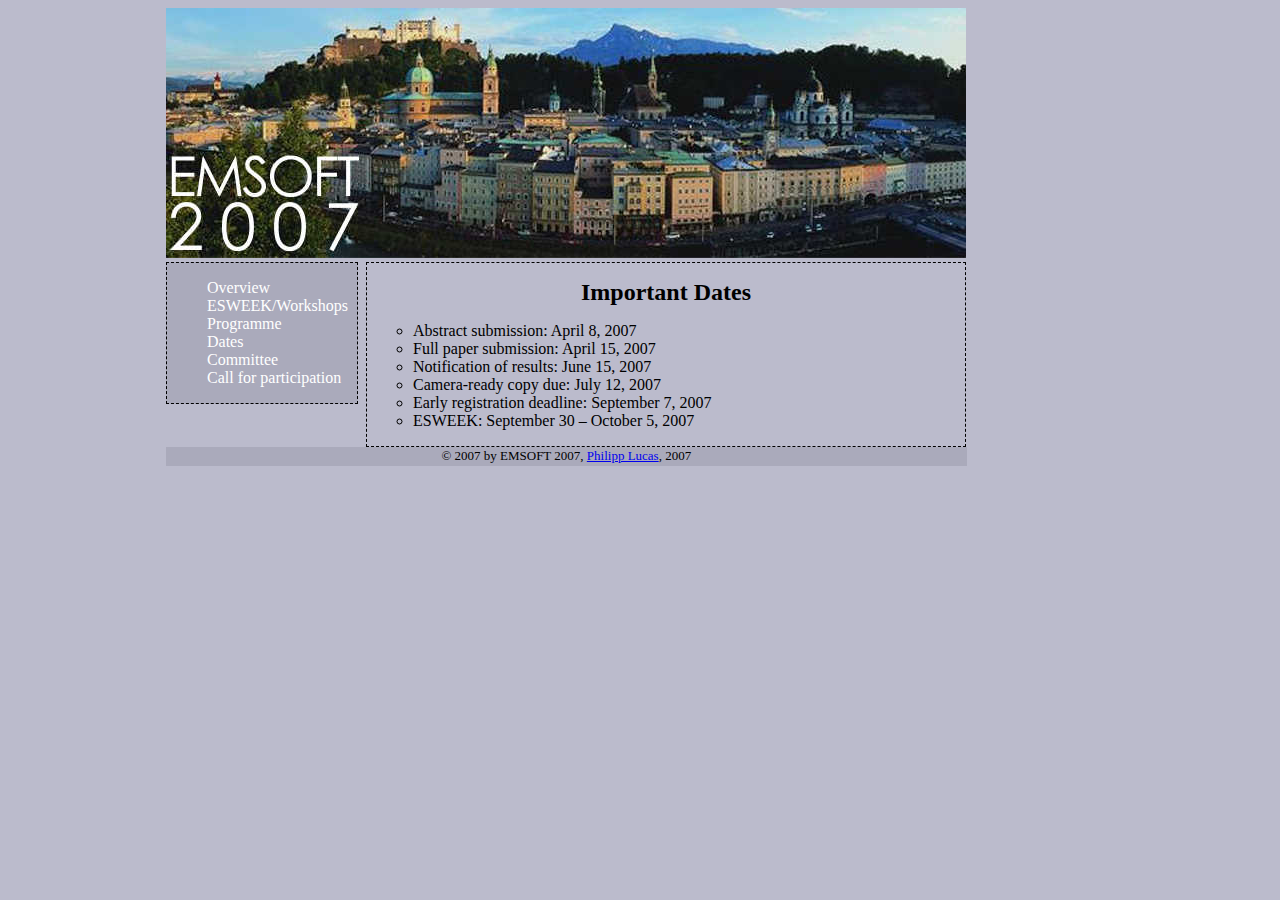
<file: dates.html>
<?xml version="1.0" encoding="utf-8" ?>
<!DOCTYPE html PUBLIC "-//W3C//DTD XHTML 1.0 Strict//EN"
          "http://www.w3.org/TR/xhtml1/DTD/xhtml1-strict.dtd">
<html xmlns="http://www.w3.org/1999/xhtml" lang="en">
<head>
 <meta http-equiv="Content-Type" content="text/html; charset=utf-8"/>
 <title>EMSOFT 2007</title>
 <link href="emsoft.css" rel="stylesheet" type="text/css"/>
</head>

<body>

<div class="all">

<!--                                          -->

<div id="header">
  <img src="emsoft.jpg" alt="Salzburg"/>
</div>

<!--                                          -->

<div class="left">
  <ul>
  <li class="leftlink">
    <a href="emsoft07.html">Overview</a>
  </li>

  <li class="leftlink">
    <a href="esweek.html">ESWEEK/Workshops</a>
  </li>

  <li class="leftlink">
    <a href="program.html">Programme</a>
  </li>

  <li class="leftlink">
    <a href="dates.html">Dates</a>
  </li>

  <li class="leftlink">
    <a href="PC.html">Committee</a>
  </li>

  <li class="leftlink">
    <a href="http://www.ida.liu.se/conferences/codes/esweek//ESWEEK%202007%20Call%20for%20Participation.txt">Call for participation</a>
  </li>

  </ul>
</div>


<!--                                          -->

<div class="main">
  <h1>Important Dates</h1>

  <ul>
    <li>Abstract submission: April 8, 2007</li>
    <li>Full paper submission: April 15, 2007</li>
    <li>Notification of results: June 15, 2007</li>
    <li>Camera-ready copy due: July 12, 2007 </li>
    <li>Early registration deadline: September 7, 2007</li>
    <li>ESWEEK: September 30 &ndash; October 5, 2007</li>
  </ul>

</div>

<!--                                          -->

<div class="down">
  <p>&copy; 2007 by EMSOFT 2007, <a href="mailto:phlucas@cs.uni-sb.de">Philipp Lucas</a>, 2007</p>
</div>

</div>
</body>
</html>
</file>
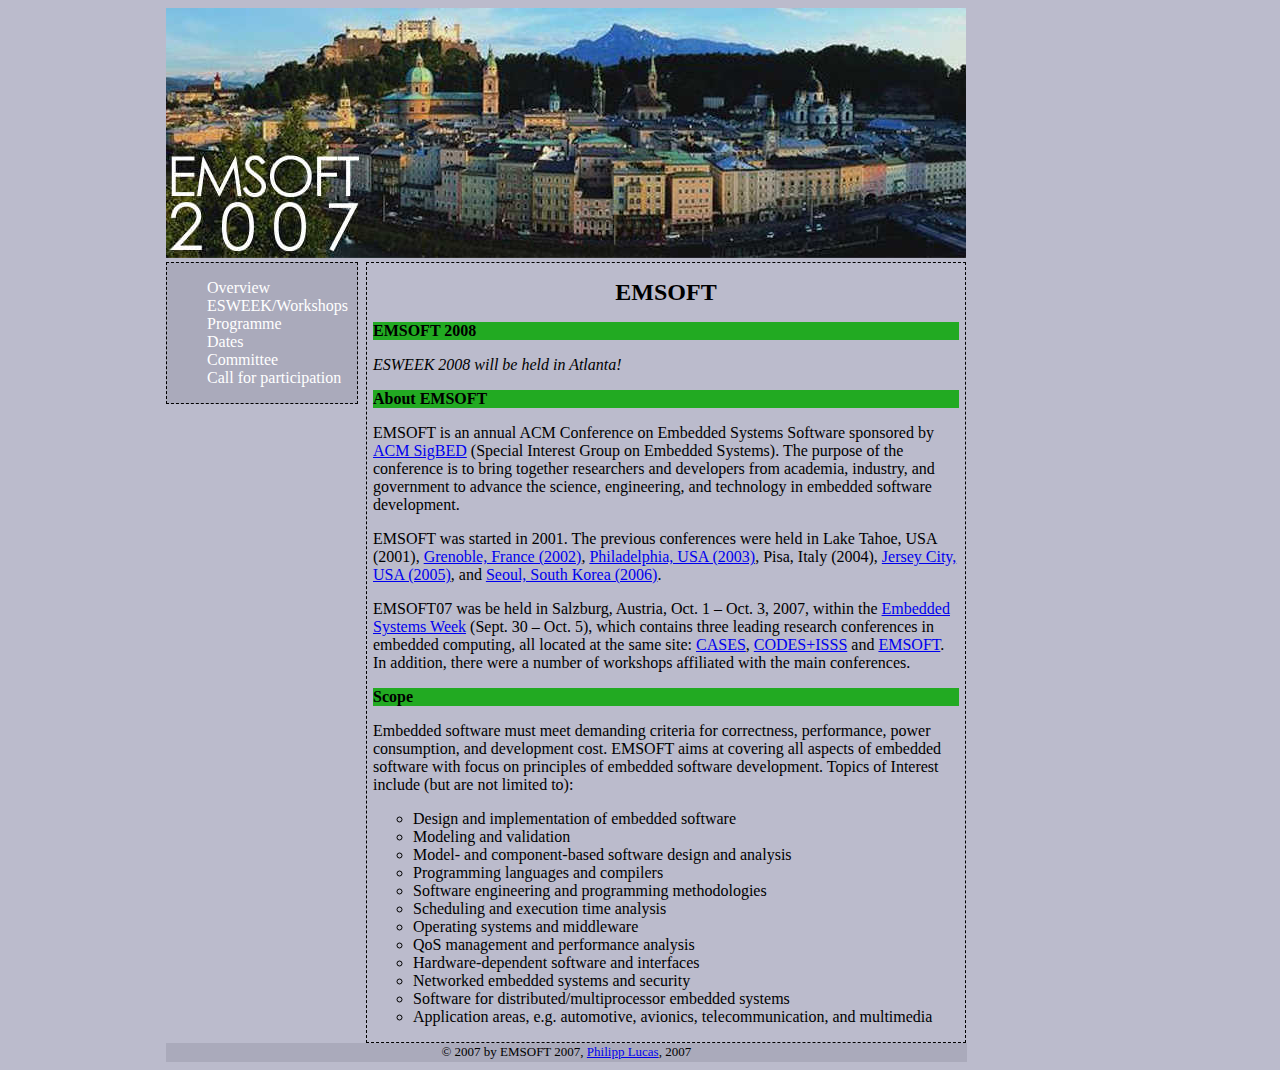
<file: emsoft07.html>
<?xml version="1.0" encoding="utf-8" ?>
<!DOCTYPE html PUBLIC "-//W3C//DTD XHTML 1.0 Strict//EN"
          "http://www.w3.org/TR/xhtml1/DTD/xhtml1-strict.dtd">
<html xmlns="http://www.w3.org/1999/xhtml" lang="en">
<head>
 <meta http-equiv="Content-Type" content="text/html; charset=utf-8"/>
 <title>EMSOFT 2007</title>
 <link href="emsoft.css" rel="stylesheet" type="text/css"/>
</head>

<body>

<div class="all">

<!--                                          -->

<div id="header">
  <img src="emsoft.jpg" alt="Salzburg"/>
</div>

<!--                                          -->

<div class="left">
  <ul>
  <li class="leftlink">
    <a href="emsoft07.html">Overview</a>
  </li>

  <li class="leftlink">
    <a href="esweek.html">ESWEEK/Workshops</a>
  </li>

  <li class="leftlink">
    <a href="program.html">Programme</a>
  </li>

  <li class="leftlink">
    <a href="dates.html">Dates</a>
  </li>

  <li class="leftlink">
    <a href="PC.html">Committee</a>
  </li>

  <li class="leftlink">
    <a href="http://www.ida.liu.se/conferences/codes/esweek//ESWEEK%202007%20Call%20for%20Participation.txt">Call for participation</a>
  </li>

  </ul>
</div>


<!--                                          -->

<div class="main">
  <h1>EMSOFT</h1>  
  <h2>EMSOFT 2008</h2>
    <p><em>ESWEEK 2008 will be held in Atlanta!</em></p>

  <h2>About EMSOFT</h2>
    <p>EMSOFT is an annual ACM Conference on Embedded Systems Software
    sponsored by <a href="http://www.acm.org/sigs/sigbed">ACM SigBED</a>
    (Special Interest Group on Embedded Systems).
    The purpose of the conference is to bring together researchers and
    developers from academia, industry, and government to advance the
    science, engineering, and technology in embedded software development.</p>

    <p>EMSOFT was started in 2001. The previous conferences were held in
    Lake Tahoe, USA (2001),
    <a href="http://www-emsoft02.imag.fr/">Grenoble, France (2002)</a>,
    <a href="http://www1.cs.columbia.edu/~sedwards/emsoft2003/">Philadelphia,
     USA (2003)</a>,
    Pisa, Italy (2004),
    <a href="http://www.princeton.edu/~wolf/EMSOFT-2005/">Jersey City, USA
     (2005)</a>, and
    <a href="http://herkules.it.uu.se:8082/">Seoul, South Korea (2006)</a>.
    </p>

    <p>EMSOFT07 was be held in Salzburg, Austria, Oct. 1 &ndash; Oct. 3,
    2007, within the <a href="http://www.esweek.org">Embedded Systems Week</a>
    (Sept. 30 &ndash; Oct. 5), which contains three leading research
    conferences in embedded computing, all located at the same site:
    <a href="http://www.casesconference.org">CASES</a>,
    <a href="http://www.codes-isss.org/">CODES+ISSS</a>
    and <a href="http://www.emsoft.org">EMSOFT</a>.
    In addition, there were a number of workshops affiliated with
    the main conferences.</p>

  <h2>Scope</h2>
    <p>Embedded software must meet demanding criteria for correctness,
    performance, power consumption, and development cost. EMSOFT aims at
    covering all aspects of embedded software with focus on principles of
    embedded software development. Topics of Interest include
    (but are not limited to):</p>

    <ul>
      <li>Design and implementation of embedded software</li>
      <li>Modeling and validation</li>
      <li>Model- and component-based software design and analysis</li>
      <li>Programming languages and compilers</li>
      <li>Software engineering and programming methodologies</li>
      <li>Scheduling and execution time analysis</li>
      <li>Operating systems and middleware</li>
      <li>QoS management and performance analysis</li>
      <li>Hardware-dependent software and interfaces</li>
      <li>Networked embedded systems and security</li>
      <li>Software for distributed/multiprocessor embedded systems</li>
      <li>Application areas, e.g. automotive, avionics,
          telecommunication, and multimedia</li>
    </ul>
</div>

<!--                                          -->

<div class="down">
  <p>&copy; 2007 by EMSOFT 2007, <a href="mailto:phlucas@cs.uni-sb.de">Philipp Lucas</a>, 2007</p>
</div>

</div>
</body>
</html>
</file>
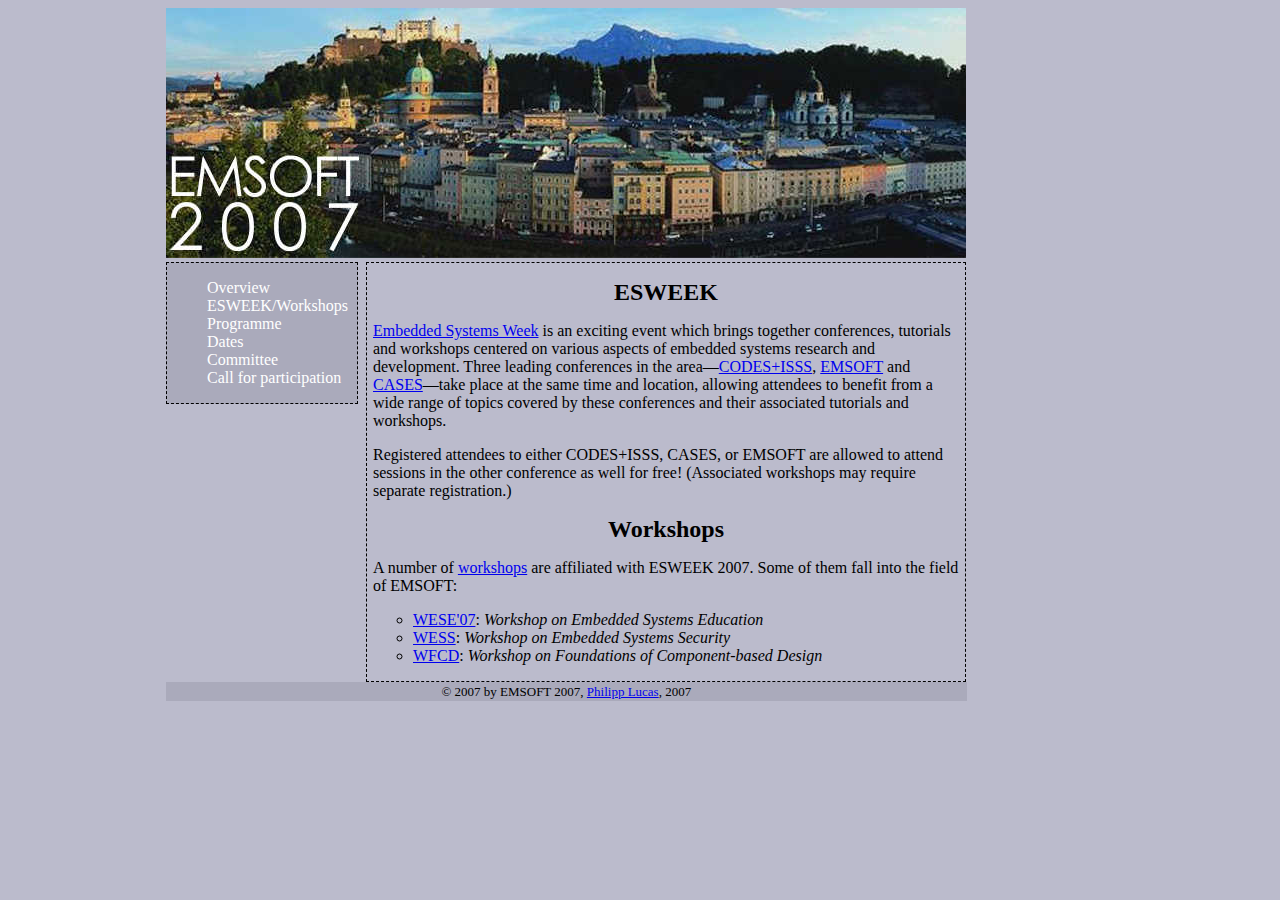
<file: esweek.html>
<?xml version="1.0" encoding="utf-8" ?>
<!DOCTYPE html PUBLIC "-//W3C//DTD XHTML 1.0 Strict//EN"
          "http://www.w3.org/TR/xhtml1/DTD/xhtml1-strict.dtd">
<html xmlns="http://www.w3.org/1999/xhtml" lang="en">
<head>
 <meta http-equiv="Content-Type" content="text/html; charset=utf-8"/>
 <title>EMSOFT 2007</title>
 <link href="emsoft.css" rel="stylesheet" type="text/css"/>
</head>

<body>

<div class="all">

<!--                                          -->

<div id="header">
  <img src="emsoft.jpg" alt="Salzburg"/>
</div>

<!--                                          -->

<div class="left">
  <ul>
  <li class="leftlink">
    <a href="emsoft07.html">Overview</a>
  </li>

  <li class="leftlink">
    <a href="esweek.html">ESWEEK/Workshops</a>
  </li>

  <li class="leftlink">
    <a href="program.html">Programme</a>
  </li>

  <li class="leftlink">
    <a href="dates.html">Dates</a>
  </li>

  <li class="leftlink">
    <a href="PC.html">Committee</a>
  </li>

  <li class="leftlink">
    <a href="http://www.ida.liu.se/conferences/codes/esweek//ESWEEK%202007%20Call%20for%20Participation.txt">Call for participation</a>
  </li>

  </ul>
</div>


<!--                                          -->

<div class="main">
  <h1>ESWEEK</h1>

  <p><a href="http://www.esweek.org">Embedded Systems Week</a>
  is an exciting event which brings together
  conferences, tutorials and workshops centered on various aspects of
  embedded systems research and development. Three leading conferences
  in the area&mdash;<a href="http://www.codes-isss.org/">CODES+ISSS</a>,
  <a href="http://www.emsoft.org">EMSOFT</a>
  and <a href="http://www.casesconference.org">CASES</a>&mdash;take
  place at the same time and location, allowing attendees to benefit from
  a wide range of topics covered by these conferences and their associated
  tutorials and workshops.</p>

  <p>Registered attendees to either CODES+ISSS, CASES, or EMSOFT are
  allowed to attend sessions in the other conference as well for free!
  (Associated workshops may require separate registration.)</p>

  <h1>Workshops</h1>
  <p>A number of <a href="http://www.esweek.org">workshops</a>
   are affiliated with ESWEEK 2007. Some of them fall into the field
   of EMSOFT:</p>
  <ul>
   <li><a href="http://jjackson.eng.ua.edu/wese2007/">WESE'07</a>:
     <em>Workshop on Embedded Systems Education</em></li>
   <li><a href="http://netsys.ece.upatras.gr/emsoft07/">WESS</a>:
     <em>Workshop on Embedded Systems Security</em></li>
   <li><a href="http://www.artist-embedded.org/artist/-Foundations-of-Component-based-.html">WFCD</a>:
     <em>Workshop on Foundations of Component-based Design</em></li>

   </ul>
</div>
<!--                                          -->

<div class="down">
  <p>&copy; 2007 by EMSOFT 2007, <a href="mailto:phlucas@cs.uni-sb.de">Philipp Lucas</a>, 2007</p>
</div>

</div>
</body>
</html>
</file>
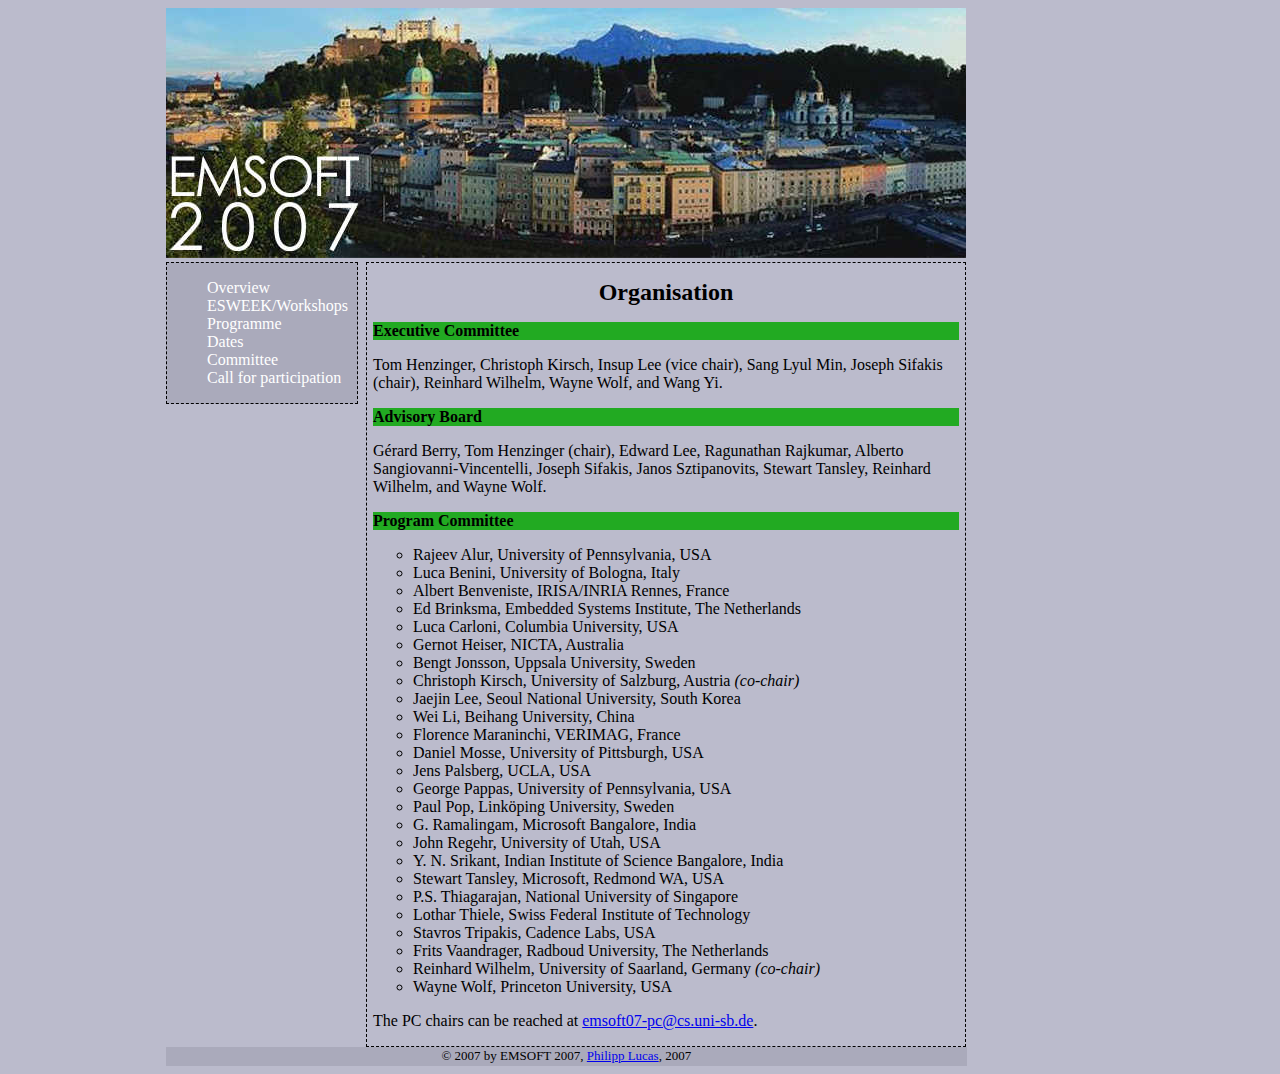
<file: PC.html>
<?xml version="1.0" encoding="utf-8" ?>
<!DOCTYPE html PUBLIC "-//W3C//DTD XHTML 1.0 Strict//EN"
          "http://www.w3.org/TR/xhtml1/DTD/xhtml1-strict.dtd">
<html xmlns="http://www.w3.org/1999/xhtml" lang="en">
<head>
 <meta http-equiv="Content-Type" content="text/html; charset=utf-8"/>
 <title>EMSOFT 2007</title>
 <link href="emsoft.css" rel="stylesheet" type="text/css"/>
</head>

<body>

<div class="all">

<!--                                          -->

<div id="header">
  <img src="emsoft.jpg" alt="Salzburg"/>
</div>

<!--                                          -->

<div class="left">
  <ul>
  <li class="leftlink">
    <a href="emsoft07.html">Overview</a>
  </li>

  <li class="leftlink">
    <a href="esweek.html">ESWEEK/Workshops</a>
  </li>

  <li class="leftlink">
    <a href="program.html">Programme</a>
  </li>

  <li class="leftlink">
    <a href="dates.html">Dates</a>
  </li>

  <li class="leftlink">
    <a href="PC.html">Committee</a>
  </li>

  <li class="leftlink">
    <a href="http://www.ida.liu.se/conferences/codes/esweek//ESWEEK%202007%20Call%20for%20Participation.txt">Call for participation</a>
  </li>

  </ul>
</div>


<!--                                          -->

<div class="main">
  <h1>Organisation</h1>

  <h2>Executive Committee</h2>
  <p>Tom Henzinger, Christoph Kirsch, Insup Lee (vice chair),
     Sang Lyul Min, Joseph Sifakis (chair), Reinhard Wilhelm, Wayne Wolf,
     and Wang Yi.</p>


  <h2>Advisory Board</h2>
  <p>G&eacute;rard Berry, Tom Henzinger (chair), Edward Lee,
     Ragunathan Rajkumar, Alberto Sangiovanni-Vincentelli, Joseph Sifakis,
     Janos Sztipanovits, Stewart Tansley, Reinhard Wilhelm, and Wayne Wolf.</p>

  <h2>Program Committee</h2>
  <ul>
    <li>Rajeev Alur, University of Pennsylvania, USA</li>
    <li>Luca Benini, University of Bologna, Italy</li>
    <li>Albert Benveniste, IRISA/INRIA Rennes, France</li>
    <li>Ed Brinksma, Embedded Systems Institute, The Netherlands</li>
    <li>Luca Carloni, Columbia University, USA</li>
    <li>Gernot Heiser, NICTA, Australia</li>
    <li>Bengt Jonsson, Uppsala University, Sweden</li>
    <li>Christoph Kirsch, University of Salzburg, Austria <em>(co-chair)</em></li>
    <li>Jaejin Lee, Seoul National University, South Korea</li>
    <li>Wei Li, Beihang University, China</li>
    <li>Florence Maraninchi, VERIMAG, France</li>
    <li>Daniel Mosse, University of Pittsburgh, USA</li>
    <li>Jens Palsberg, UCLA, USA</li>
    <li>George Pappas, University of Pennsylvania, USA</li>
    <li>Paul Pop, Link&ouml;ping University, Sweden</li>
    <li>G. Ramalingam, Microsoft Bangalore, India</li>
    <li>John Regehr, University of Utah, USA</li>
    <li>Y. N. Srikant, Indian Institute of Science Bangalore, India</li>
    <li>Stewart Tansley, Microsoft, Redmond WA, USA</li>
    <li>P.S. Thiagarajan, National University of Singapore</li>
    <li>Lothar Thiele, Swiss Federal Institute of Technology</li>
    <li>Stavros Tripakis, Cadence Labs, USA</li>
    <li>Frits Vaandrager, Radboud University, The Netherlands</li>
    <li>Reinhard Wilhelm, University of Saarland, Germany <em>(co-chair)</em></li>
    <li>Wayne Wolf, Princeton University, USA</li>
  </ul>

  <p>The PC chairs can be reached at
    <a href="mailto:emsoft07-pc@cs.uni-sb.de">emsoft07-pc@cs.uni-sb.de</a>.</p>
</div>

<!--                                          -->

<div class="down">
  <p>&copy; 2007 by EMSOFT 2007, <a href="mailto:phlucas@cs.uni-sb.de">Philipp Lucas</a>, 2007</p>
</div>

</div>
</body>
</html>
</file>
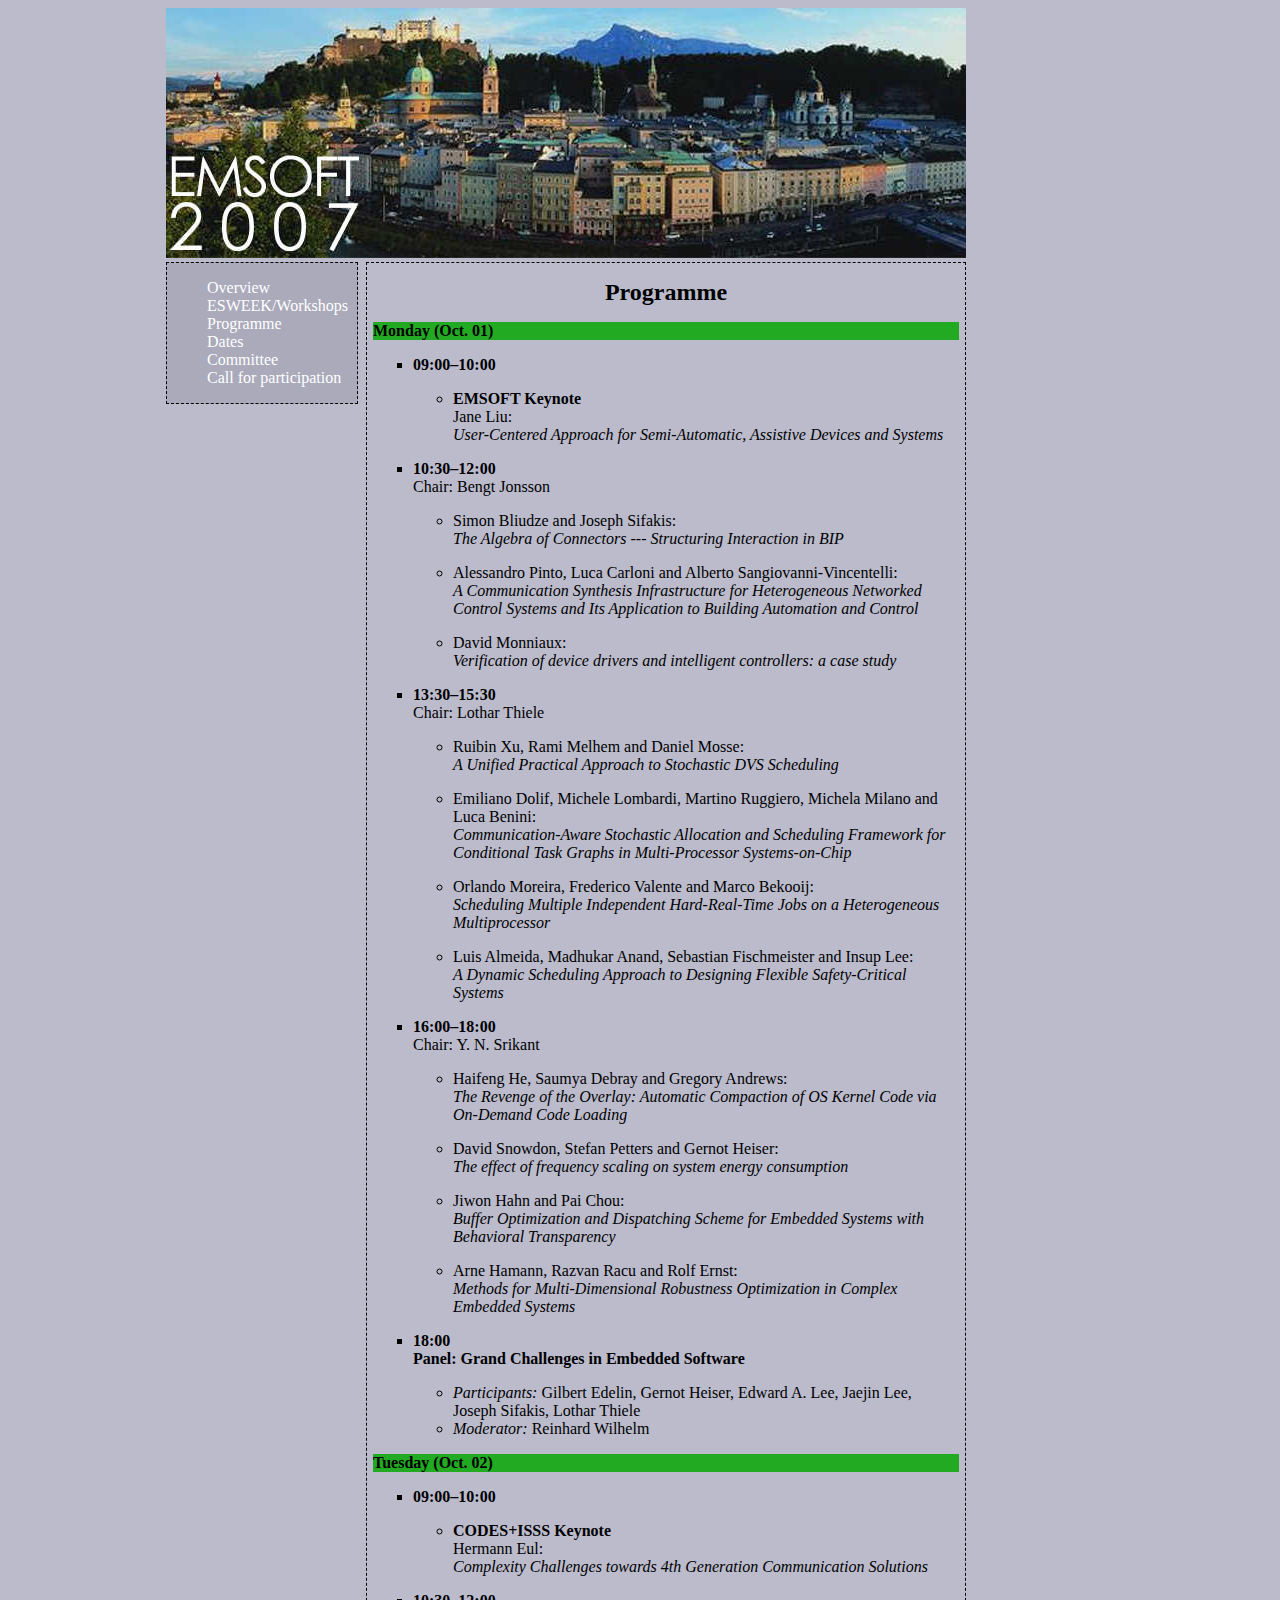
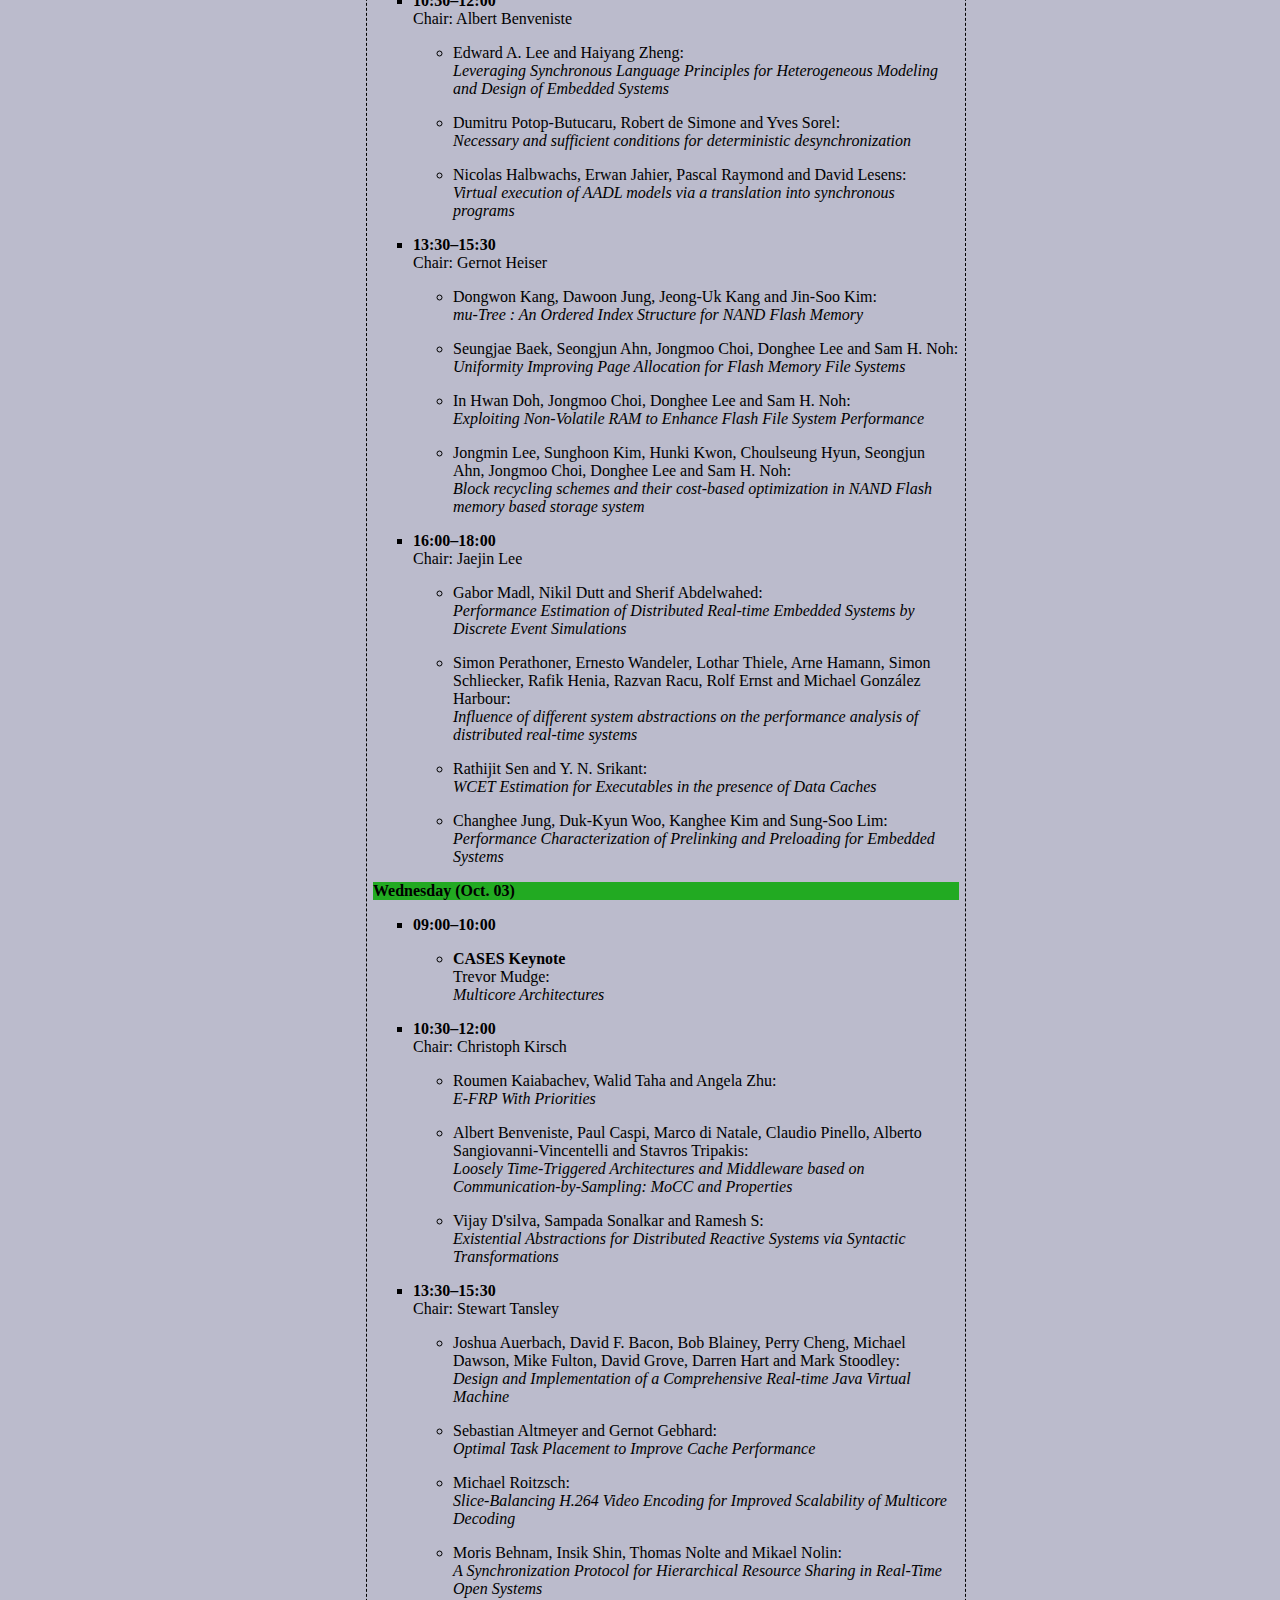
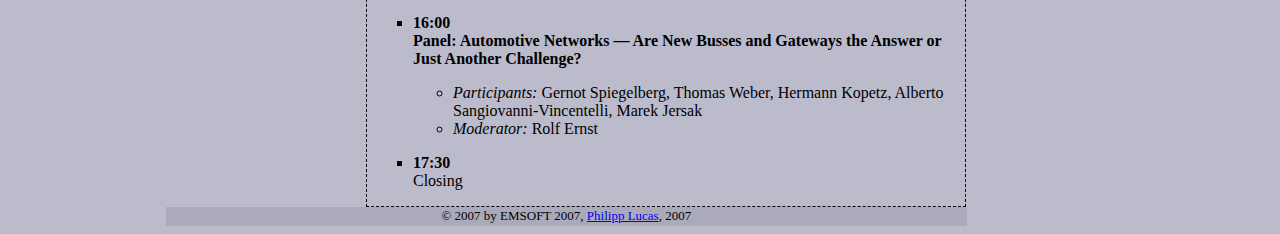
<file: prog2.html>
<?xml version="1.0" encoding="utf-8" ?>
<!DOCTYPE html PUBLIC "-//W3C//DTD XHTML 1.0 Strict//EN"
          "http://www.w3.org/TR/xhtml1/DTD/xhtml1-strict.dtd">
<html xmlns="http://www.w3.org/1999/xhtml" lang="en">
<head>
 <meta http-equiv="Content-Type" content="text/html; charset=utf-8"/>
 <title>EMSOFT 2007</title>
 <link href="emsoft.css" rel="stylesheet" type="text/css"/>
</head>

<body>

<div class="all">

<!--                                          -->

<div id="header">
  <img src="emsoft.jpg" alt="Salzburg"/>
</div>

<!--                                          -->

<div class="left">
  <ul>
  <li class="leftlink">
    <a href="emsoft07.html">Overview</a>
  </li>

  <li class="leftlink">
    <a href="esweek.html">ESWEEK/Workshops</a>
  </li>

  <li class="leftlink">
    <a href="program.html">Programme</a>
  </li>

  <li class="leftlink">
    <a href="dates.html">Dates</a>
  </li>

  <li class="leftlink">
    <a href="PC.html">Committee</a>
  </li>

  <li class="leftlink">
    <a href="http://www.ida.liu.se/conferences/codes/esweek//ESWEEK%202007%20Call%20for%20Participation.txt">Call for participation</a>
  </li>

  </ul>
</div>


<!--                                          -->

<div class="main">
  <h1>Programme</h1>
   <h2>Monday (Oct. 01)</h2>
   <ul style="list-style-type:square">
    <li>
       <p><strong>09:00&ndash;10:00</strong></p>
     <ul>
      <li><p><strong>EMSOFT Keynote</strong><br/>
       Jane Liu:<br/>
       <em>User-Centered Approach for Semi-Automatic, Assistive Devices and Systems</em></p>
      </li></ul></li>

    <li><p><strong>10:30&ndash;12:00</strong><br/>
        Chair: Bengt Jonsson</p>
     <ul>
       <li><p>Simon Bliudze and Joseph Sifakis:<br/>
        <em>The Algebra of Connectors --- Structuring Interaction in BIP</em></p></li>
       <li><p>Alessandro Pinto, Luca Carloni and Alberto Sangiovanni-Vincentelli:<br/>
        <em>A Communication Synthesis Infrastructure for Heterogeneous Networked Control Systems and Its Application to Building Automation and Control</em></p></li>
       <li><p>David Monniaux:<br/>
        <em>Verification of device drivers and intelligent controllers: a case study</em></p></li>
     </ul>
    </li>

    <li><p><strong>13:30&ndash;15:30</strong><br/>
        Chair: Lothar Thiele</p>
     <ul>
       <li><p>Ruibin Xu, Rami Melhem and Daniel Mosse:<br/>
        <em>A Unified Practical Approach to Stochastic DVS Scheduling</em></p></li>
       <li><p>Emiliano Dolif, Michele Lombardi, Martino Ruggiero, Michela Milano and Luca Benini:<br/>
        <em>Communication-Aware Stochastic Allocation and Scheduling Framework for Conditional Task Graphs in Multi-Processor Systems-on-Chip</em></p></li>
       <li><p>Orlando Moreira, Frederico Valente and Marco Bekooij:<br/>
        <em>Scheduling Multiple Independent Hard-Real-Time Jobs on a Heterogeneous Multiprocessor</em></p></li>
       <li><p>Luis Almeida, Madhukar Anand, Sebastian Fischmeister and Insup Lee:<br/>
        <em>A Dynamic Scheduling Approach to Designing Flexible Safety-Critical Systems</em></p></li>
     </ul>
    </li>

    <li><p><strong>16:00&ndash;18:00</strong><br/>
        Chair: Y. N. Srikant</p>
     <ul>
       <li><p>Haifeng He, Saumya Debray and Gregory Andrews:<br/>
        <em>The Revenge of the Overlay: Automatic Compaction of OS Kernel Code via On-Demand Code Loading</em></p></li>
       <li><p>David Snowdon, Stefan Petters and Gernot Heiser:<br/>
        <em>The effect of frequency scaling on system energy consumption</em></p></li>
       <li><p>Jiwon Hahn and Pai Chou:<br/>
        <em>Buffer Optimization and Dispatching Scheme for Embedded Systems with Behavioral Transparency</em></p></li>
       <li><p>Arne Hamann, Razvan Racu and Rolf Ernst:<br/>
        <em>Methods for Multi-Dimensional Robustness Optimization in Complex Embedded Systems</em></p></li>
     </ul>
    </li>

    <li><p><strong>18:00</strong><br/>
     <strong>Panel: Grand Challenges in Embedded Software</strong></p>
     <ul>
      <li><em>Participants:</em>
       Gilbert Edelin, Gernot Heiser, Edward A. Lee, 
       Jaejin Lee, Joseph Sifakis, Lothar Thiele
      </li>
      <li><em>Moderator:</em> Reinhard Wilhelm
      </li>
     </ul>
    </li>
   </ul>

   <h2>Tuesday (Oct. 02)</h2>
   <ul style="list-style-type:square">
    <li><p><strong>09:00&ndash;10:00</strong></p>
     <ul>
      <li><p><strong>CODES+ISSS Keynote</strong><br/>
      Hermann Eul:<br/>
      <em>Complexity Challenges towards 4th Generation Communication Solutions</em></p></li>
     </ul></li>

    <li><p><strong>10:30&ndash;12:00</strong><br/>
        Chair: Albert Benveniste</p>
     <ul>
       <li><p>Edward A. Lee and Haiyang Zheng:<br/>
        <em>Leveraging Synchronous Language Principles for Heterogeneous Modeling and Design of Embedded Systems</em></p></li>
       <li><p>Dumitru Potop-Butucaru, Robert de Simone and Yves Sorel:<br/>
        <em>Necessary and sufficient conditions for deterministic desynchronization</em></p></li>
       <li><p>Nicolas Halbwachs, Erwan Jahier, Pascal Raymond and David Lesens:<br/>
        <em>Virtual execution of AADL models via a translation into synchronous programs</em></p></li>
     </ul>
    </li>

    <li><p><strong>13:30&ndash;15:30</strong><br/>
        Chair: Gernot Heiser</p>
     <ul>
       <li><p>Dongwon Kang, Dawoon Jung, Jeong-Uk Kang and Jin-Soo Kim:<br/>
        <em>mu-Tree : An Ordered Index Structure for NAND Flash Memory</em></p></li>
       <li><p>Seungjae Baek, Seongjun Ahn, Jongmoo Choi, Donghee Lee and Sam H. Noh:<br/>
        <em>Uniformity Improving Page Allocation for Flash Memory File Systems</em></p></li>
       <li><p>In Hwan Doh, Jongmoo Choi, Donghee Lee and Sam H. Noh:<br/>
        <em>Exploiting Non-Volatile RAM to Enhance Flash File System Performance</em></p></li>
       <li><p>Jongmin Lee, Sunghoon Kim, Hunki Kwon, Choulseung Hyun, Seongjun Ahn, Jongmoo Choi, Donghee Lee and Sam H. Noh:<br/>
        <em>Block recycling schemes and their cost-based optimization in NAND Flash memory based storage system</em></p></li>
     </ul>
    </li>

    <li><p><strong>16:00&ndash;18:00</strong><br/>
        Chair: Jaejin Lee</p>
     <ul>
       <li><p>Gabor Madl, Nikil Dutt and Sherif Abdelwahed:<br/>
        <em>Performance Estimation of Distributed Real-time Embedded Systems by Discrete Event Simulations</em></p></li>
       <li><p>Simon Perathoner, Ernesto Wandeler, Lothar Thiele, Arne Hamann, Simon Schliecker, Rafik Henia, Razvan Racu, Rolf Ernst and Michael Gonz&aacute;lez Harbour:<br/>
        <em>Influence of different system abstractions on the performance analysis of distributed real-time systems</em></p></li>
       <li><p>Rathijit Sen and Y. N. Srikant:<br/>
        <em>WCET Estimation for Executables in the presence of Data Caches</em></p></li>
       <li><p>Changhee Jung, Duk-Kyun Woo, Kanghee Kim and Sung-Soo Lim:<br/>
        <em>Performance Characterization of Prelinking and Preloading for Embedded Systems</em></p></li>
     </ul>
    </li>
   </ul>

   <h2>Wednesday (Oct. 03)</h2>
   <ul style="list-style-type:square">

    <li><p><strong>09:00&ndash;10:00</strong></p>
     <ul>
      <li><p><strong>CASES Keynote</strong><br/>
      Trevor Mudge:<br/>
      <em>Multicore Architectures</em></p></li>
     </ul></li>

    <li><p><strong>10:30&ndash;12:00</strong><br/>
        Chair: Christoph Kirsch</p>
     <ul>
       <li><p>Roumen Kaiabachev, Walid Taha and Angela Zhu:<br/>
        <em>E-FRP With Priorities</em></p></li>
       <li><p>Albert Benveniste, Paul Caspi, Marco di Natale, Claudio Pinello, Alberto Sangiovanni-Vincentelli and Stavros Tripakis:<br/>
        <em>Loosely Time-Triggered Architectures and Middleware based on Communication-by-Sampling: MoCC and Properties</em></p></li>
       <li><p>Vijay D'silva, Sampada Sonalkar and Ramesh S:<br/>
        <em>Existential Abstractions for Distributed Reactive Systems via Syntactic Transformations</em></p></li>
     </ul>
    </li>

    <li><p><strong>13:30&ndash;15:30</strong><br/>
        Chair: Stewart Tansley</p>
     <ul>
       <li><p>Joshua Auerbach, David F. Bacon, Bob Blainey, Perry Cheng, Michael Dawson, Mike Fulton, David Grove, Darren Hart and Mark Stoodley:<br/>
        <em>Design and Implementation of a Comprehensive Real-time Java Virtual Machine</em></p></li>
       <li><p>Sebastian Altmeyer and Gernot Gebhard:<br/>
        <em>Optimal Task Placement to Improve Cache Performance</em></p></li>
       <li><p>Michael Roitzsch:<br/>
        <em>Slice-Balancing H.264 Video Encoding for Improved Scalability of Multicore Decoding</em></p></li>
       <li><p>Moris Behnam, Insik Shin, Thomas Nolte and Mikael Nolin:<br/>
        <em>A Synchronization Protocol for Hierarchical Resource Sharing in Real-Time Open Systems</em></p></li>
     </ul>
    </li>

    <li><p><strong>16:00</strong><br/>
     <strong>Panel: Automotive Networks &mdash; Are New Busses and Gateways 
        the Answer or Just Another Challenge?</strong></p>
     <ul>
      <li><em>Participants:</em>
       Gernot Spiegelberg, Thomas Weber, Hermann Kopetz, 
       Alberto Sangiovanni-Vincentelli, Marek Jersak
      </li>
      <li><em>Moderator:</em> Rolf Ernst
      </li>
     </ul>
    </li>

    <li><p><strong>17:30</strong><br/>
     Closing</p>
    </li>
   </ul>

</div>

<!--                                          -->

<div class="down">
  <p>&copy; 2007 by EMSOFT 2007, <a href="mailto:phlucas@cs.uni-sb.de">Philipp Lucas</a>, 2007</p>
</div>

</div>
</body>
</html>
</file>
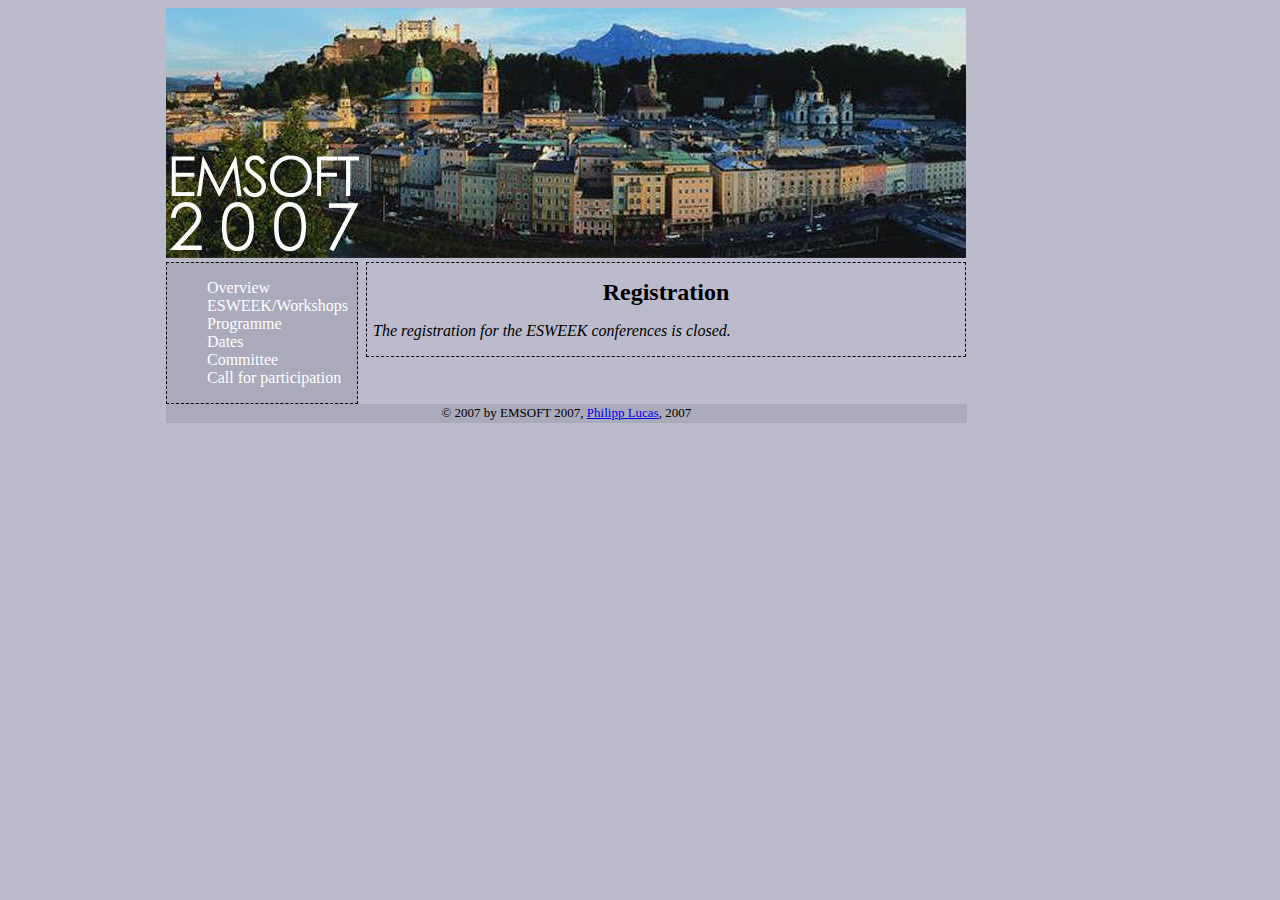
<file: reg.html>
<?xml version="1.0" encoding="utf-8" ?>
<!DOCTYPE html PUBLIC "-//W3C//DTD XHTML 1.0 Strict//EN"
          "http://www.w3.org/TR/xhtml1/DTD/xhtml1-strict.dtd">
<html xmlns="http://www.w3.org/1999/xhtml" lang="en">
<head>
 <meta http-equiv="Content-Type" content="text/html; charset=utf-8"/>
 <title>EMSOFT 2007</title>
 <link href="emsoft.css" rel="stylesheet" type="text/css"/>
</head>

<body>

<div class="all">

<!--                                          -->

<div id="header">
  <img src="emsoft.jpg" alt="Salzburg"/>
</div>

<!--                                          -->

<div class="left">
  <ul>
  <li class="leftlink">
    <a href="emsoft07.html">Overview</a>
  </li>

  <li class="leftlink">
    <a href="esweek.html">ESWEEK/Workshops</a>
  </li>

  <li class="leftlink">
    <a href="program.html">Programme</a>
  </li>

  <li class="leftlink">
    <a href="dates.html">Dates</a>
  </li>

  <li class="leftlink">
    <a href="PC.html">Committee</a>
  </li>

  <li class="leftlink">
    <a href="http://www.ida.liu.se/conferences/codes/esweek//ESWEEK%202007%20Call%20for%20Participation.txt">Call for participation</a>
  </li>

  </ul>
</div>

<!--                                          -->

<div class="main">
  <h1>Registration</h1>

  <p><em>The registration for the ESWEEK conferences is closed.</em></p>

</div>


<!--                                          -->

<div class="down">
  <p>&copy; 2007 by EMSOFT 2007, <a href="mailto:phlucas@cs.uni-sb.de">Philipp Lucas</a>, 2007</p>
</div>

</div>
</body>
</html>
</file>
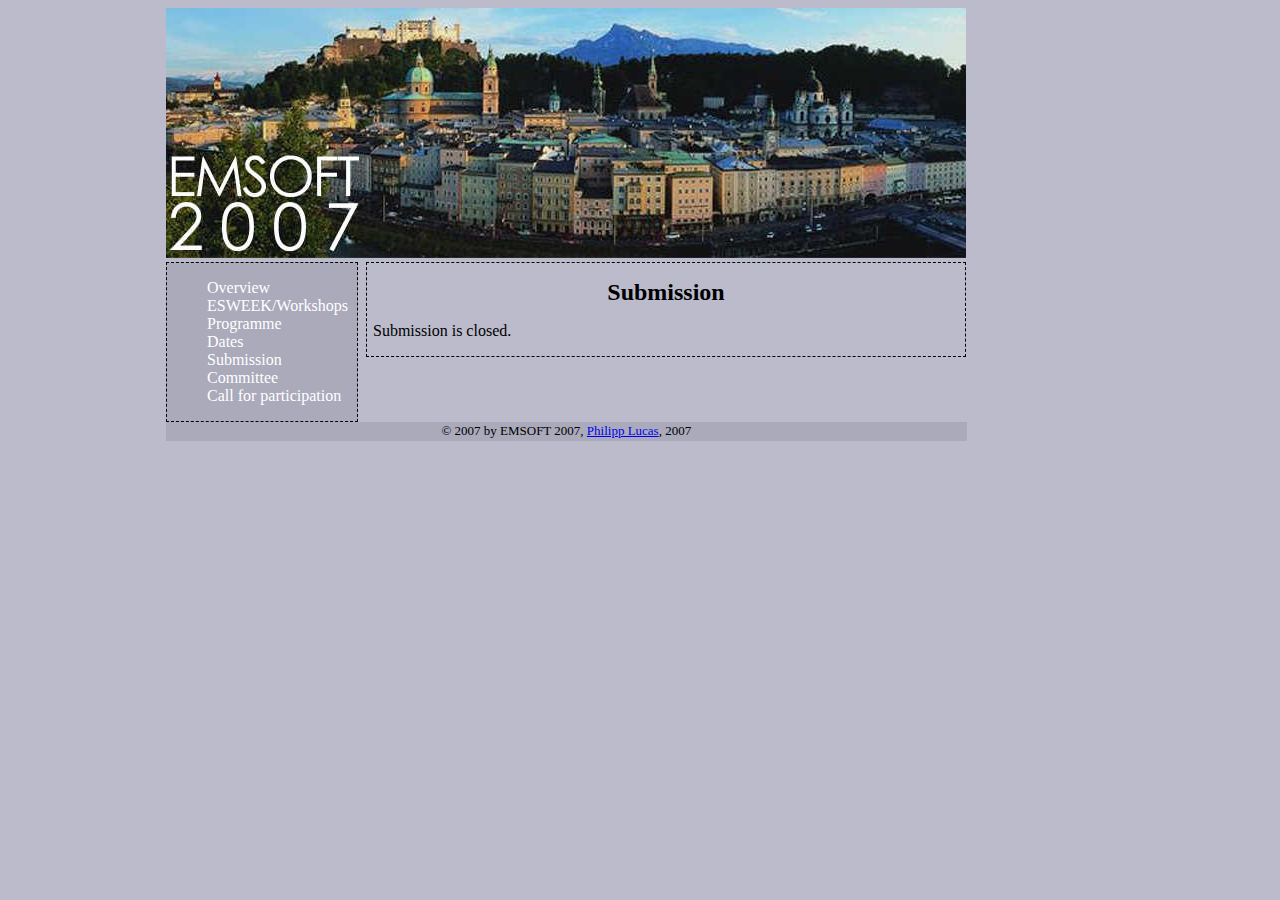
<file: submission.html>
<?xml version="1.0" encoding="utf-8" ?>
<!DOCTYPE html PUBLIC "-//W3C//DTD XHTML 1.0 Strict//EN"
          "http://www.w3.org/TR/xhtml1/DTD/xhtml1-strict.dtd">
<html xmlns="http://www.w3.org/1999/xhtml" lang="en">
<head>
 <meta http-equiv="Content-Type" content="text/html; charset=utf-8"/>
 <title>EMSOFT 2007</title>
 <link href="emsoft.css" rel="stylesheet" type="text/css"/>
</head>

<body>

<div class="all">

<!--                                          -->

<div id="header">
  <img src="emsoft.jpg" alt="Salzburg"/>
</div>

<!--                                          -->

<div class="left">
  <ul>
  <li class="leftlink">
    <a href="emsoft07.html">Overview</a>
  </li>

  <li class="leftlink">
    <a href="esweek.html">ESWEEK/Workshops</a>
  </li>

  <li class="leftlink">
    <a href="program.html">Programme</a>
  </li>

  <li class="leftlink">
    <a href="dates.html">Dates</a>
  </li>

  <li class="leftlink">
    <a href="submission.html">Submission</a>
  </li>

  <li class="leftlink">
    <a href="PC.html">Committee</a>
  </li>

  <li class="leftlink">
    <a href="http://www.ida.liu.se/conferences/codes/esweek//ESWEEK%202007%20Call%20for%20Participation.txt">Call for participation</a>
  </li>

  </ul>
</div>


<!--                                          -->

<div class="main">
  <h1>Submission</h1>

  <p>Submission is closed.</p>
</div>

<!--                                          -->

<div class="down">
  <p>&copy; 2007 by EMSOFT 2007, <a href="mailto:phlucas@cs.uni-sb.de">Philipp Lucas</a>, 2007</p>
</div>

</div>
</body>
</html>
</file>
<file: emsoft.css>
body {
  background: #BBC;
  text-align: center;
}

/* ------------------------------------------ */

div.all {
  width: 75%;
  text-align: left;
  margin: 0 auto;
}

#header {
  width: 800px;
  heigth: 248px;
}

div.up {
  position: absolute;
  top: 0px;
}

/* ------------------------------------------ */

div.left {
  background-color: #AAB;
  float: left;
  width: 190px;
  border-width: thin;
  border-style: dashed;
}

div.left ul {
  list-style-type: none;
}

div.left li.leftlink a{
  text-decoration: none;
  color: #FFF;
  display: block;
}

div.left li.leftlink a:hover {
  background-color: #2A2;
}


/* ------------------------------------------ */

div.main {
  width: 586px;
  border-width: 1px;
  border-style: dashed;
  margin-left: 200px;
  padding: 0 6px;
  top: 150px;
}


div.main h1 {
  font-size: x-large;
  text-align: center;
}

div.main h2 {
  font-size: medium;
  background-color: #2A2;
}

div.main ul {
  list-style-type: circle;
}
  
/* ------------------------------------------ */

div.down p {
  clear: both;
  width: 798px;
  font-size: small;
  margin: 0; padding: 0.1em;
  text-align: center;
  /*border-width: 1px;
  border-style: solid;*/
  background-color: #AAB;
}
</file>
